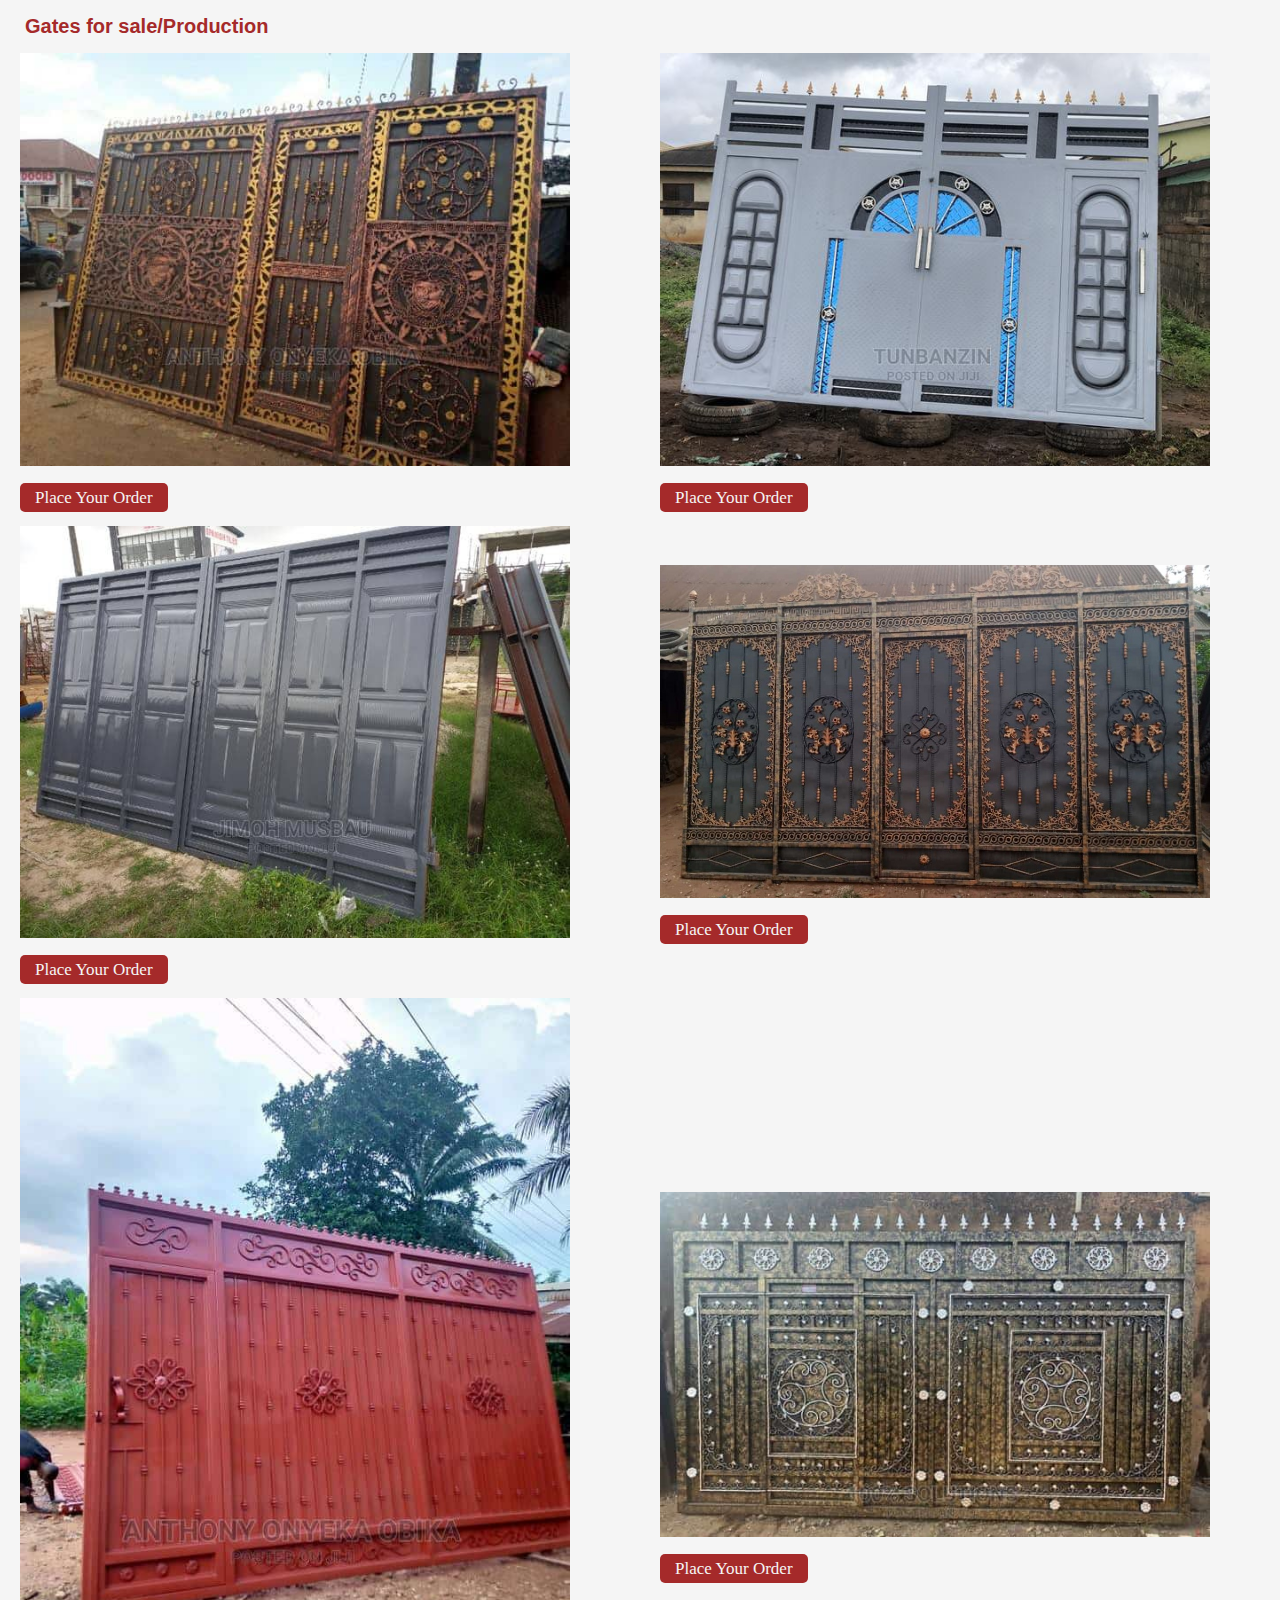
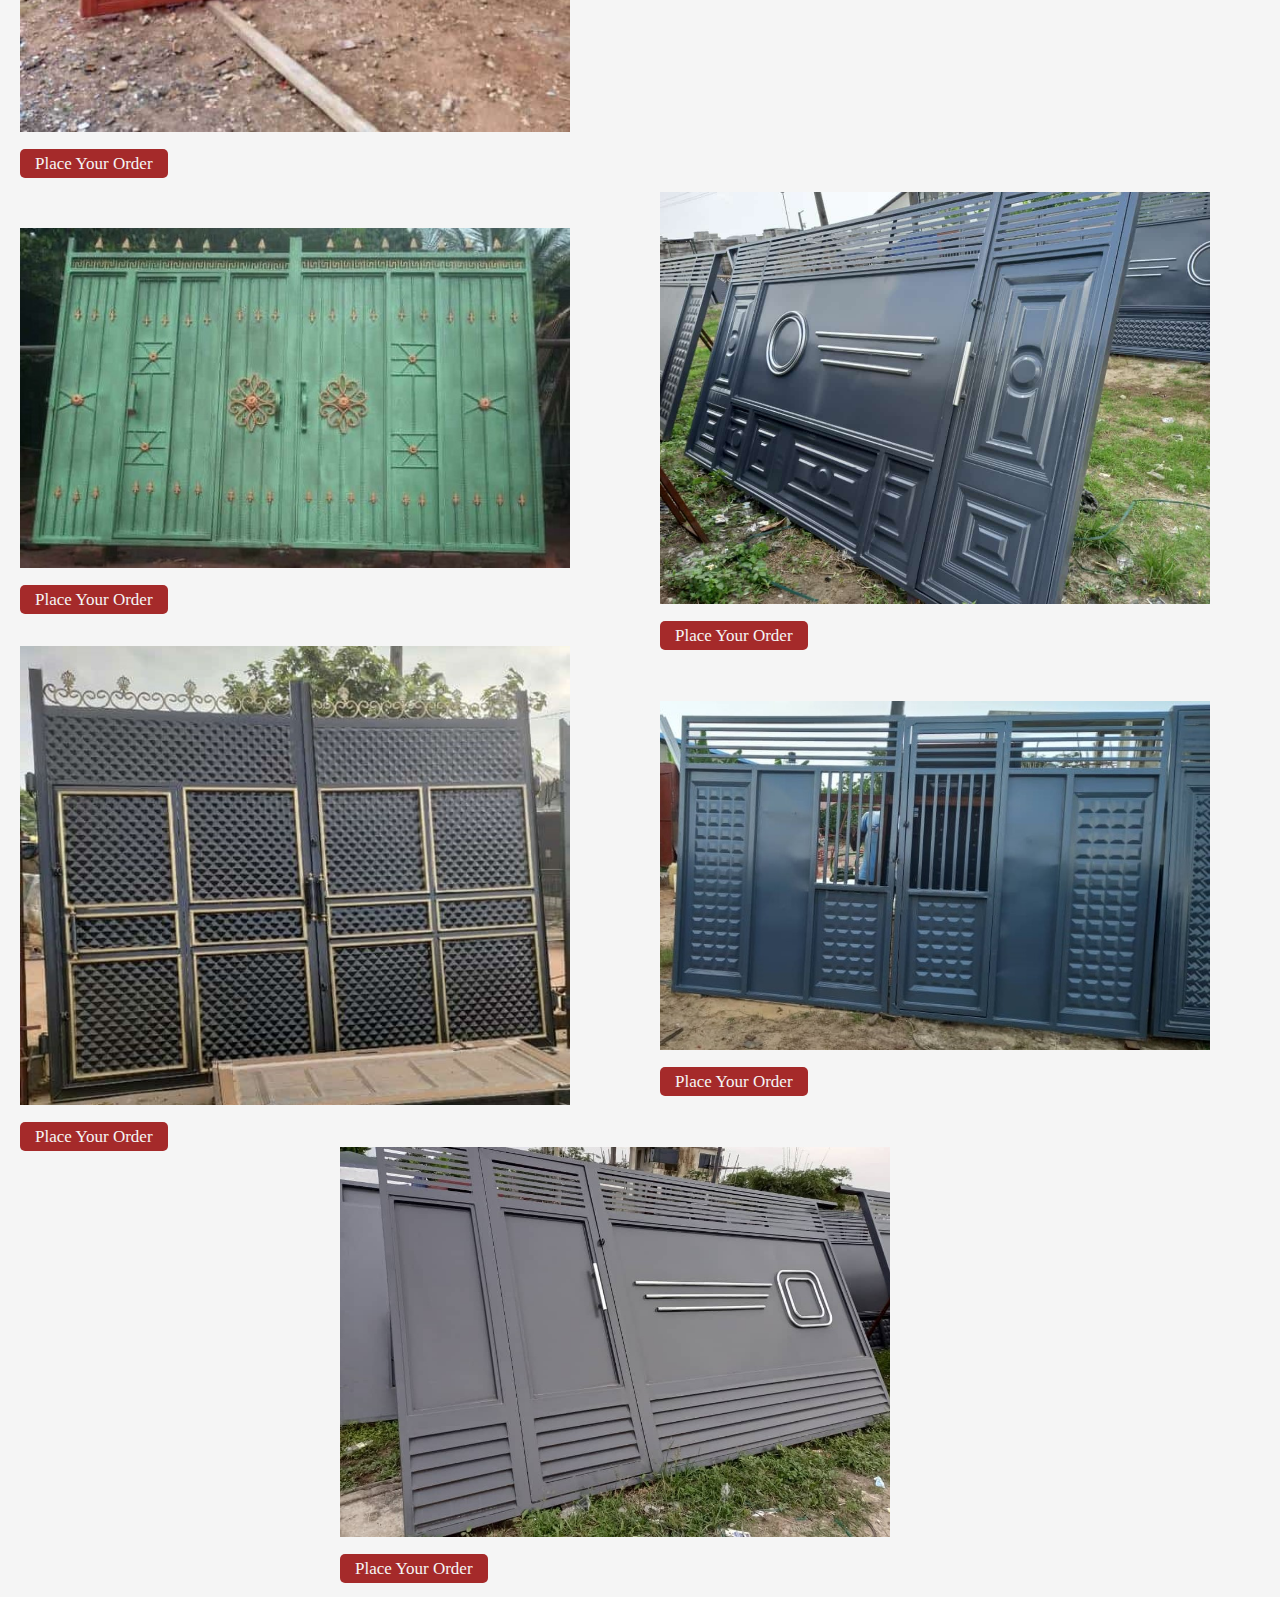
<file: tester/index.html>
<!DOCTYPE html>
<html lang="en">
<head>
    <meta charset="UTF-8">
    <meta http-equiv="X-UA-Compatible" content="IE=edge">
    <meta name="viewport" content="width=device-width, initial-scale=1.0">
    <title>Document</title>
    <link rel="stylesheet" href="index.css">
</head>
<body>
    <div class="fai">
       <div class="sub-fai">
        <h3>Gates for sale/Production</h3>
        <ul>
            <li><img src="../images/mezu/1 (2).jpg" class="gates" alt=""><br><br><a href="https://wa.me/2348063091707">Place Your Order</a><br></li>
            <li><img src="../images/mezu/1 (9).jpg" class="gates" alt=""><br><br><a href="https://wa.me/2348063091707">Place Your Order</a><br></li>
        </ul>
        <br>
        <ul>
            <li><img src="../images/mezu/1 (12).jpg" class="gates" alt=""><br><br><a href="https://wa.me/2348063091707">Place Your Order</a><br></li>
            <li><img src="../images/mezu/1 (13).jpg" class="gates" alt=""><br><br><a href="https://wa.me/2348063091707">Place Your Order</a><br></li>
        </ul>
        <br>
        <ul>
            <li><img src="../images/mezu/1 (16).jpg" class="gates" alt=""><br><br><a href="https://wa.me/2348063091707">Place Your Order</a><br></li>
            <li><img src="../images/mezu/1 (21).jpg" class="gates" alt=""><br><br><a href="https://wa.me/2348063091707">Place Your Order</a><br></li>
        </ul>
        <br>
        <ul>
            <li><img src="../images/mezu/1 (23).jpg" class="gates" alt=""><br><br><a href="https://wa.me/2348063091707">Place Your Order</a><br></li>
            <li><img src="../images/mezu/1 (24).jpg" class="gates" alt=""><br><br><a href="https://wa.me/2348063091707">Place Your Order</a><br></li>
        </ul>
        <ul>
            <li><img src="../images/mezu/1 (29).jpg" class="gates" alt=""><br><br><a href="https://wa.me/2348063091707">Place Your Order</a><br></li>
            <li><img src="../images/mezu/1 (30).jpg" class="gates" alt=""><br><br><a href="https://wa.me/2348063091707">Place Your Order</a><br></li>
        </ul>
        <ul>
            <li><img src="../images/mezu/1 (33).jpg" class="gates" alt=""><br><br><a href="https://wa.me/2348063091707">Place Your Order</a><br></li>
        </ul>
        <br>
       </div>
    </div>
</body>
</html>
</file>
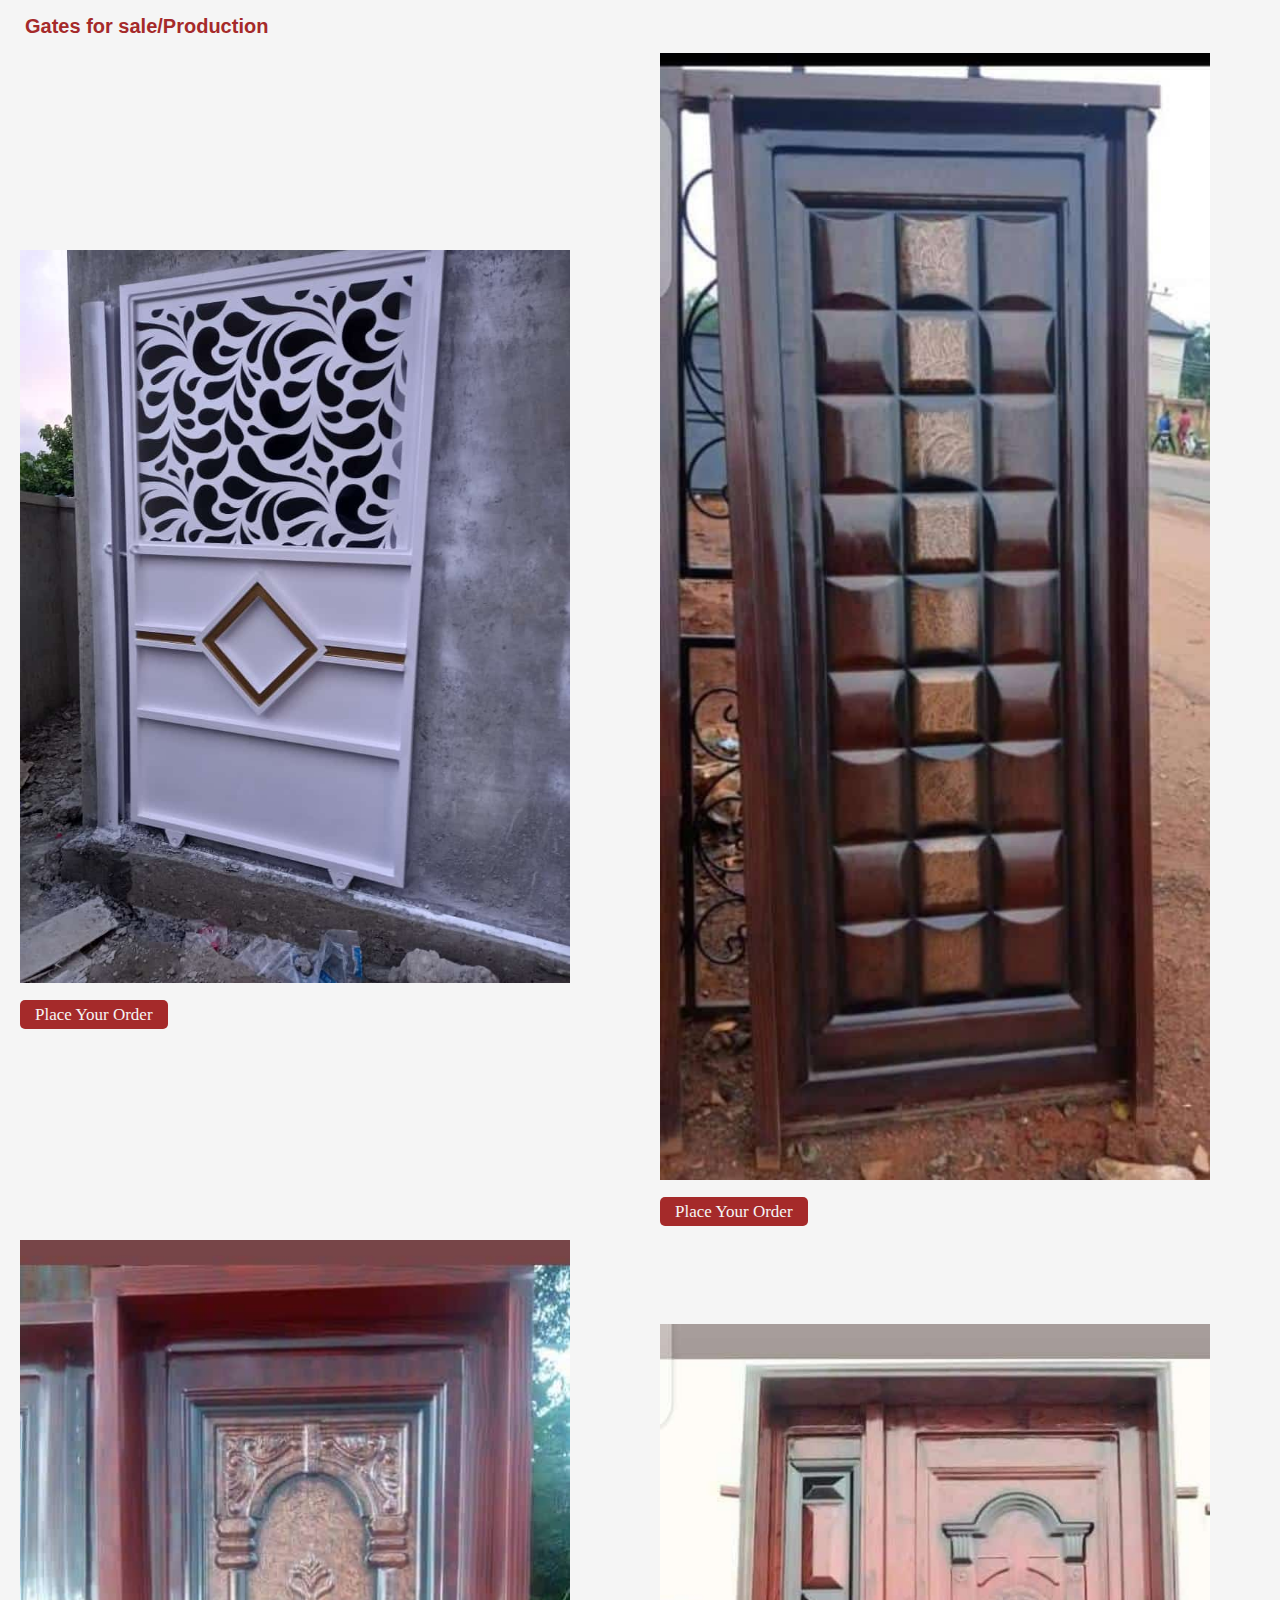
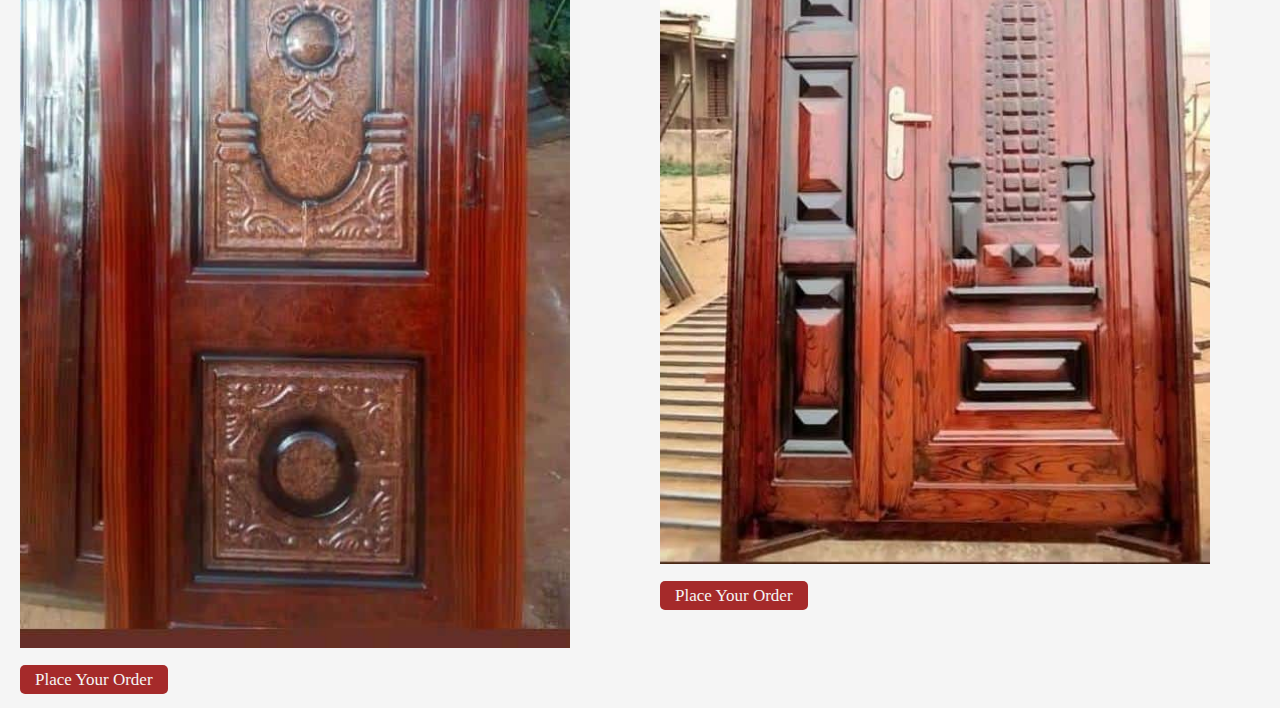
<file: tester/door.html>
<!DOCTYPE html>
<html lang="en">
<head>
    <meta charset="UTF-8">
    <meta http-equiv="X-UA-Compatible" content="IE=edge">
    <meta name="viewport" content="width=device-width, initial-scale=1.0">
    <title>Document</title>
    <link rel="stylesheet" href="index.css">
</head>
<body>
    <div class="fai">
       <div class="sub-fai">
        <h3>Gates for sale/Production</h3>
        <ul>
            <li><img src="../images/mezu/1 (14).jpg" class="gates" alt=""><br><br><a href="https://wa.me/2348063091707">Place Your Order</a><br></li>
            <li><img src="../images/mezu/1 (19).jpg" class="gates" alt=""><br><br><a href="https://wa.me/2348063091707">Place Your Order</a><br></li>
        </ul>
        <br>
        <ul>
            <li><img src="../images/mezu/1 (20).jpg" class="gates" alt=""><br><br><a href="https://wa.me/2348063091707">Place Your Order</a><br></li>
            <li><img src="../images/mezu/1 (36).jpg" class="gates" alt=""><br><br><a href="https://wa.me/2348063091707">Place Your Order</a><br></li>
        </ul>
        <br>
       </div>
    </div>
</body>
</html>
</file>
<file: tester/index.css>
*{
    margin: auto;
}
.fai{
    width: 100%;
    height: fit-content;
    background-color: whitesmoke;
    display: block;
}
.sub-fai{
    width: 100%;
    height: fit-content;
    background-color: whitesmoke;
    display: block;
}
.sub-fai ul{
    display: flex;
    list-style: none;
    height: auto;
}
.gates{
    max-width: 550px;
    padding-right: 15px;
}
.sub-fai h3{
    font-size: 20px;
    color: brown;
    font-family: Arial, Helvetica, sans-serif;
    padding: 15px;
}
.sub-fai ul li{
    border-radius: 15px;
    width: auto;
    text-align: left;
    height: auto;
}
.sub-fai ul li a{
    color: whitesmoke;
    background-color: brown;
    padding: 5px;
    padding-left: 15px;
    padding-right: 15px;
    border-radius: 5px;
    font-size: 13px;
    text-decoration: none;
}
.sub-fai ul li a:hover{
    text-decoration: line-through;
    background-color: whitesmoke;
    color: brown;
}
.sub-fai ul li{
    width: 50%;
  }
  
  .gates{
      width: 90%;
  }

@media screen and (max-width: 1280px) {
    .sub-fai h3{
        padding-left: 25px;
    }
    .sub-fai ul{
        display: flex;
        list-style: none;
        height: auto;
        position: relative;
        left: -20px;
        width: 100vw;
    }
    .sub-fai ul li a{
      font-size: 17px;
    }

}
@media screen and (max-width: 980px) {
    .sub-fai h3{
        padding-left: 25px;
    }
    .sub-fai ul{
        display: flex;
        list-style: none;
        height: auto;
        position: relative;
        left: -20px;
        width: 100vw;
    }
    .sub-fai ul li a{
      font-size: 17px;
    }
    
    .sub-fai ul li{
      width: 50%;
    }
    
    .gates{
        width: 90%;
    }

}
@media screen and (max-width: 920px) {
    .sub-fai h3{
        padding-left: 25px;
    }
    .sub-fai ul{
        display: flex;
        list-style: none;
        height: auto;
        position: relative;
        left: -20px;
        width: 100vw;
    }
    .sub-fai ul li a{
      font-size: 17px;
    }
    
    .sub-fai ul li{
      width: 50%;
    }
    
    .gates{
        width: 90%;
    }

}
@media screen and (max-width: 720px) {
    .sub-fai h3{
        padding-left: 25px;
    }
    .sub-fai ul{
        display: flex;
        list-style: none;
        height: auto;
        position: relative;
        left: -20px;
        width: 100vw;
    }
    .sub-fai ul li a{
      font-size: 17px;
    }
    
    .sub-fai ul li{
      width: 50%;
    }
    
    .gates{
        width: 90%;
    }

}
@media screen and (max-width: 640px) {
 
   
    .sub-fai ul li a{
        font-size: 15px;
      }



}

@media screen and (max-width: 500px) {
    .sub-fai h3{
        padding-left: 25px;
    }
    .sub-fai ul{
        display: block;
        list-style: none;
        height: auto;
        position: relative;
        left: -20px;
        width: 100%;
    }

    
    .sub-fai ul li{
      width: 100%;
      padding-top: 13px;
    }
    
    .gates{
        width: 90%;
    }

}

@media screen and (max-width: 375px){

    .sub-fai ul li a{
        font-size: px;
      }
      .sub-fai ul li{
        width: 100%;
        padding-top: 10px;
      }

}

@media screen and (max-width: 320px){

    .sub-fai ul li a{
        font-size: 12px;
      }
      .sub-fai h3{
        font-size: 17px;
    }

}
@media screen and (max-width: 280px){
    .gates{
        height: 150px;
    }
    .sub-fai ul li a{
        font-size: 12px;
      }
      .sub-fai h3{
        font-size: 17px;
    }

}
@media screen and (max-width: 280px){
    .gates{
        height: 150px;
    }
    .sub-fai ul li a{
        font-size: 12px;
      }
      .sub-fai h3{
        font-size: 14px;
        padding-bottom: 5px;
    }

}
</file>
